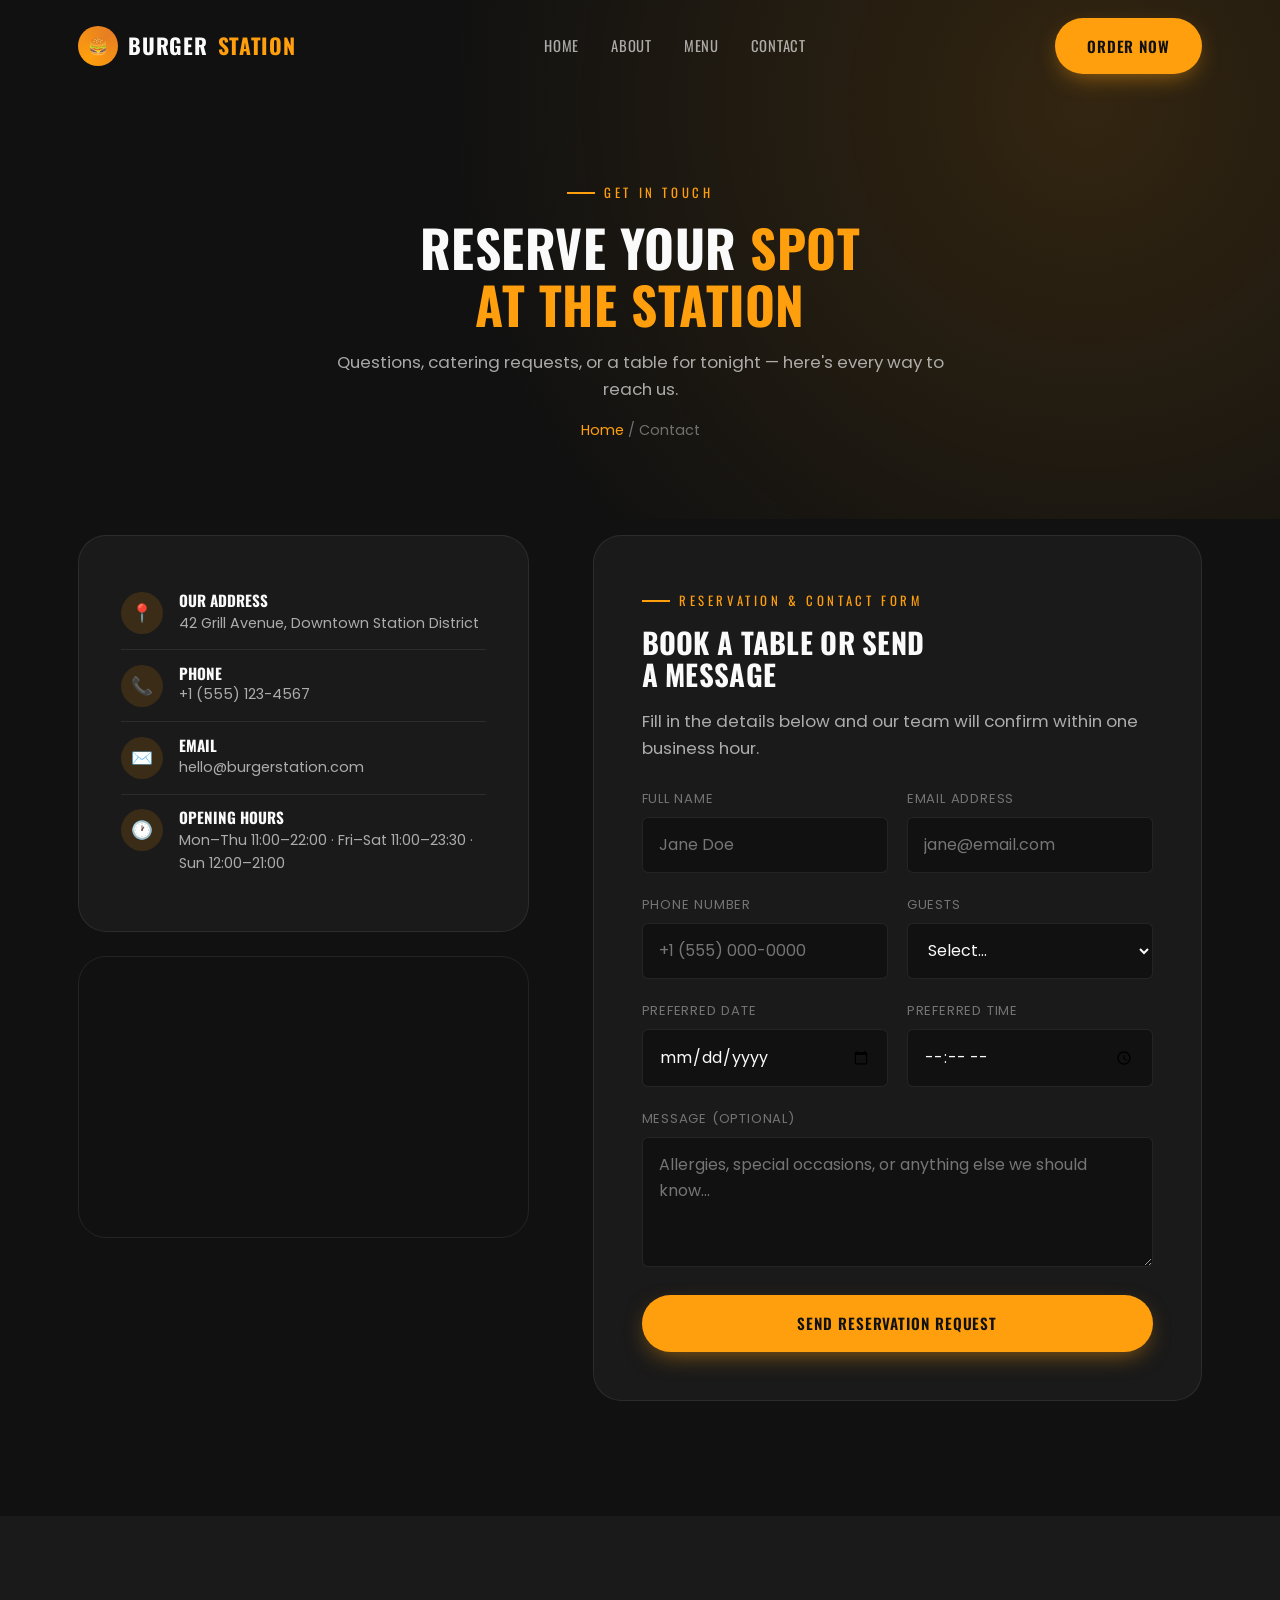
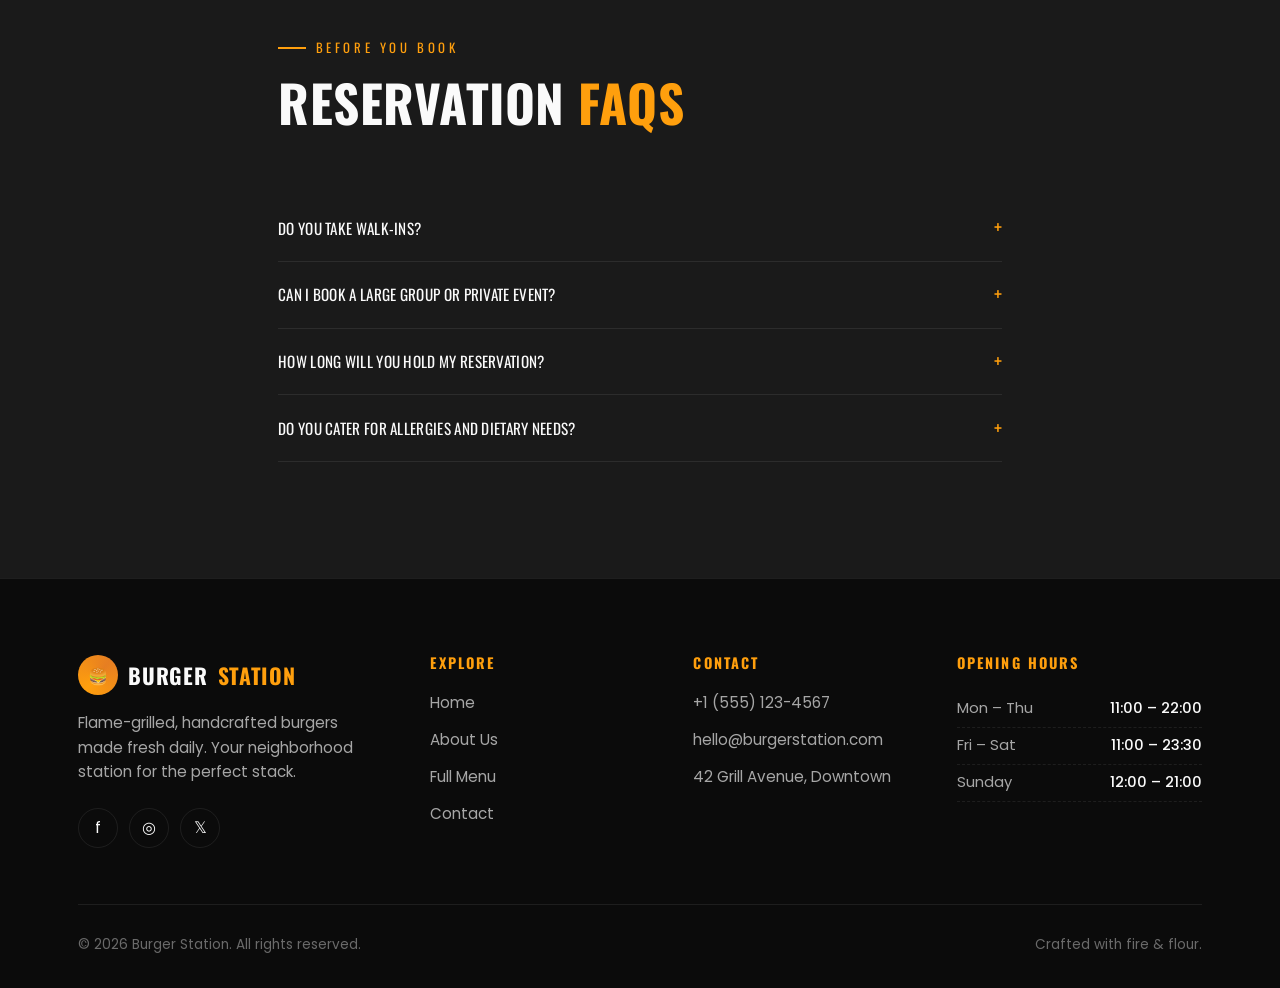
<file: Contact.html>
<!DOCTYPE html>
<html lang="en">
<head>
  <meta charset="UTF-8">
  <meta name="viewport" content="width=device-width, initial-scale=1.0">
  <title>Contact &amp; Reservations | Burger Station</title>
  <meta name="description" content="Get in touch with Burger Station, book a table, or ask a question. Find our address, hours, phone number, and a contact form.">
  <link rel="canonical" href="/contact.html">
  <link rel="icon" href="https://images.unsplash.com/photo-1568901346375-23c9450c58cd?w=64&h=64&fit=crop&auto=format" type="image/png">
  <link rel="preconnect" href="https://fonts.googleapis.com">
  <link rel="stylesheet" href="style.css">
</head>
<body>

  <!-- ============================ HEADER ============================ -->
  <header class="site-header" id="siteHeader">
    <div class="container">
      <a href="index.html" class="brand" aria-label="Burger Station home">
        <span class="brand-mark" aria-hidden="true">🍔</span>
        Burger<span>Station</span>
      </a>
      <nav class="nav-desktop" aria-label="Primary navigation">
        <a href="index.html" data-nav="index">Home</a>
        <a href="about.html" data-nav="about">About</a>
        <a href="menu.html" data-nav="menu">Menu</a>
        <a href="contact.html" data-nav="contact">Contact</a>
      </nav>
      <div class="header-actions">
        <a href="contact.html" class="btn btn-primary">Order Now</a>
        <button class="nav-toggle" id="navToggle" aria-label="Toggle menu" aria-expanded="false" aria-controls="navMobile">
          <span></span><span></span><span></span>
        </button>
      </div>
    </div>
    <nav class="nav-mobile" id="navMobile" aria-label="Mobile navigation">
      <a href="index.html" data-nav="index">Home</a>
      <a href="about.html" data-nav="about">About</a>
      <a href="menu.html" data-nav="menu">Menu</a>
      <a href="contact.html" data-nav="contact">Contact</a>
      <a href="contact.html" class="btn btn-primary">Order Now</a>
    </nav>
  </header>

  <main>
    <!-- ============================ PAGE HERO ============================ -->
    <section class="page-hero">
      <div class="container">
        <span class="eyebrow">Get In Touch</span>
        <h1 class="section-heading" style="margin-inline:auto">Reserve Your <em>Spot At The Station</em></h1>
        <p class="section-sub" style="margin-inline:auto">Questions, catering requests, or a table for tonight &mdash; here's every way to reach us.</p>
        <p class="breadcrumb"><a href="index.html">Home</a> / Contact</p>
      </div>
    </section>

    <!-- ============================ CONTACT GRID ============================ -->
    <section class="section" style="padding-top:1rem">
      <div class="container contact-grid">

        <!-- INFO SIDE -->
        <div data-reveal>
          <div class="info-card">
            <div class="info-row">
              <span class="icon">📍</span>
              <div>
                <h4>Our Address</h4>
                <p>42 Grill Avenue, Downtown Station District</p>
              </div>
            </div>
            <div class="info-row">
              <span class="icon">📞</span>
              <div>
                <h4>Phone</h4>
                <a href="tel:+15551234567">+1 (555) 123-4567</a>
              </div>
            </div>
            <div class="info-row">
              <span class="icon">✉️</span>
              <div>
                <h4>Email</h4>
                <a href="mailto:hello@burgerstation.com">hello@burgerstation.com</a>
              </div>
            </div>
            <div class="info-row">
              <span class="icon">🕐</span>
              <div>
                <h4>Opening Hours</h4>
                <p>Mon&ndash;Thu 11:00&ndash;22:00 &middot; Fri&ndash;Sat 11:00&ndash;23:30 &middot; Sun 12:00&ndash;21:00</p>
              </div>
            </div>
          </div>

          <!-- Google Maps placeholder -->
          <div class="map-frame">
            <iframe
              src="https://www.google.com/maps?q=Grand+Central+Terminal,New+York,NY&output=embed"
              title="Burger Station location map"
              loading="lazy"
              referrerpolicy="no-referrer-when-downgrade"
              allowfullscreen>
            </iframe>
          </div>
        </div>

        <!-- FORM SIDE -->
        <div class="form-card" data-reveal>
          <span class="eyebrow">Reservation &amp; Contact Form</span>
          <h2 class="section-heading" style="font-size:1.8rem">Book A Table Or Send A Message</h2>
          <p class="section-sub" style="margin-bottom:1.6rem">Fill in the details below and our team will confirm within one business hour.</p>

          <div class="form-success" id="formSuccess" role="status">
            <span>✓</span>
            <span>Thanks! Your message has been sent &mdash; we'll be in touch shortly.</span>
          </div>

          <form id="contactForm" novalidate>
            <div class="form-row">
              <div class="field" id="field-name">
                <label for="name">Full Name</label>
                <input type="text" id="name" name="name" placeholder="Jane Doe" autocomplete="name" required>
                <span class="error-msg">Please enter your name.</span>
              </div>
              <div class="field" id="field-email">
                <label for="email">Email Address</label>
                <input type="email" id="email" name="email" placeholder="jane@email.com" autocomplete="email" required>
                <span class="error-msg">Please enter a valid email address.</span>
              </div>
            </div>

            <div class="form-row">
              <div class="field" id="field-phone">
                <label for="phone">Phone Number</label>
                <input type="tel" id="phone" name="phone" placeholder="+1 (555) 000-0000" autocomplete="tel" required>
                <span class="error-msg">Please enter a valid phone number.</span>
              </div>
              <div class="field" id="field-guests">
                <label for="guests">Guests</label>
                <select id="guests" name="guests" required>
                  <option value="">Select&hellip;</option>
                  <option>1 &ndash; 2 Guests</option>
                  <option>3 &ndash; 4 Guests</option>
                  <option>5 &ndash; 8 Guests</option>
                  <option>9+ (Private Booth)</option>
                </select>
                <span class="error-msg">Please select a party size.</span>
              </div>
            </div>

            <div class="form-row">
              <div class="field" id="field-date">
                <label for="date">Preferred Date</label>
                <input type="date" id="date" name="date" required>
                <span class="error-msg">Please choose a date.</span>
              </div>
              <div class="field" id="field-time">
                <label for="time">Preferred Time</label>
                <input type="time" id="time" name="time" required>
                <span class="error-msg">Please choose a time.</span>
              </div>
            </div>

            <div class="field" id="field-message">
              <label for="message">Message (optional)</label>
              <textarea id="message" name="message" placeholder="Allergies, special occasions, or anything else we should know..."></textarea>
            </div>

            <button type="submit" class="btn btn-primary" style="width:100%; justify-content:center">Send Reservation Request</button>
          </form>
        </div>
      </div>
    </section>

    <!-- ============================ FAQ ============================ -->
    <section class="section section--soft">
      <div class="container" style="max-width:820px">
        <div class="section-head" data-reveal>
          <div>
            <span class="eyebrow">Before You Book</span>
            <h2 class="section-heading">Reservation <em>FAQs</em></h2>
          </div>
        </div>

        <div data-reveal>
          <div class="faq-item">
            <button class="faq-q" aria-expanded="false">
              Do you take walk-ins? <span class="plus">+</span>
            </button>
            <div class="faq-a"><p>Yes &mdash; walk-ins are always welcome. Reservations simply guarantee your table during peak hours (Friday and Saturday evenings especially).</p></div>
          </div>
          <div class="faq-item">
            <button class="faq-q" aria-expanded="false">
              Can I book a large group or private event? <span class="plus">+</span>
            </button>
            <div class="faq-a"><p>Absolutely. Select "9+ (Private Booth)" in the form above and mention your event details in the message field, and our team will follow up with options.</p></div>
          </div>
          <div class="faq-item">
            <button class="faq-q" aria-expanded="false">
              How long will you hold my reservation? <span class="plus">+</span>
            </button>
            <div class="faq-a"><p>We hold tables for 15 minutes past the reserved time. If you're running later, just give us a call and we'll do our best to accommodate you.</p></div>
          </div>
          <div class="faq-item">
            <button class="faq-q" aria-expanded="false">
              Do you cater for allergies and dietary needs? <span class="plus">+</span>
            </button>
            <div class="faq-a"><p>Yes. Let us know any allergies or dietary requirements in the message field and our kitchen team will take care of it.</p></div>
          </div>
        </div>
      </div>
    </section>
  </main>

  <!-- ============================ FOOTER ============================ -->
  <footer class="site-footer">
    <div class="container">
      <div class="footer-grid">
        <div class="footer-brand">
          <a href="index.html" class="brand">
            <span class="brand-mark" aria-hidden="true">🍔</span>
            Burger<span>Station</span>
          </a>
          <p>Flame-grilled, handcrafted burgers made fresh daily. Your neighborhood station for the perfect stack.</p>
          <div class="footer-social">
            <a href="#" aria-label="Facebook">f</a>
            <a href="#" aria-label="Instagram">◎</a>
            <a href="#" aria-label="Twitter / X">𝕏</a>
          </div>
        </div>
        <div>
          <h4 class="footer-heading">Explore</h4>
          <ul class="footer-links">
            <li><a href="index.html">Home</a></li>
            <li><a href="about.html">About Us</a></li>
            <li><a href="menu.html">Full Menu</a></li>
            <li><a href="contact.html">Contact</a></li>
          </ul>
        </div>
        <div>
          <h4 class="footer-heading">Contact</h4>
          <ul class="footer-links">
            <li><a href="tel:+15551234567">+1 (555) 123-4567</a></li>
            <li><a href="mailto:hello@burgerstation.com">hello@burgerstation.com</a></li>
            <li><a href="contact.html">42 Grill Avenue, Downtown</a></li>
          </ul>
        </div>
        <div>
          <h4 class="footer-heading">Opening Hours</h4>
          <ul class="hours-list">
            <li><span>Mon &ndash; Thu</span><span>11:00 &ndash; 22:00</span></li>
            <li><span>Fri &ndash; Sat</span><span>11:00 &ndash; 23:30</span></li>
            <li><span>Sunday</span><span>12:00 &ndash; 21:00</span></li>
          </ul>
        </div>
      </div>
      <div class="footer-bottom">
        <span>&copy; <span id="year"></span> Burger Station. All rights reserved.</span>
        <span>Crafted with fire &amp; flour.</span>
      </div>
    </div>
  </footer>

  <button class="to-top" id="toTop" aria-label="Back to top">↑</button>

  <script src="main.js"></script>
</body>
</html>
</file>
<file: style.css>
/* ==========================================================================
   BURGER STATION — Global Stylesheet
   Design system: "Platform & Grill" — a station board aesthetic
   fused with charred-grill texture. Oswald for signage-style display,
   Poppins for body copy.
   ========================================================================== */

/* -------------------------------- Fonts --------------------------------- */
@import url('https://fonts.googleapis.com/css2?family=Oswald:wght@400;500;600;700&family=Poppins:wght@300;400;500;600;700&display=swap');

/* ------------------------------- Reset ----------------------------------- */
*, *::before, *::after { box-sizing: border-box; }
* { margin: 0; padding: 0; }
html { scroll-behavior: smooth; }
body {
  min-height: 100vh;
  font-family: var(--font-body);
  background: var(--color-charcoal);
  color: var(--color-off-white);
  line-height: 1.6;
  -webkit-font-smoothing: antialiased;
  overflow-x: hidden;
}
img, picture, svg { display: block; max-width: 100%; }
a { color: inherit; text-decoration: none; }
ul, ol { list-style: none; }
button, input, textarea, select { font: inherit; color: inherit; }
button { cursor: pointer; background: none; border: none; }
h1, h2, h3, h4 { font-family: var(--font-display); line-height: 1.1; }

@media (prefers-reduced-motion: reduce) {
  *, *::before, *::after {
    animation-duration: 0.001ms !important;
    animation-iteration-count: 1 !important;
    transition-duration: 0.001ms !important;
    scroll-behavior: auto !important;
  }
}

/* Visible keyboard focus */
:focus-visible {
  outline: 2px solid var(--color-amber);
  outline-offset: 3px;
  border-radius: 2px;
}

/* ------------------------------ Variables -------------------------------- */
:root {
  /* Colors */
  --color-charcoal: #111111;
  --color-charcoal-soft: #1a1a1a;
  --color-charcoal-softer: #232323;
  --color-char-line: rgba(255, 255, 255, 0.08);
  --color-amber: #FF9F0D;
  --color-amber-deep: #E67E22;
  --color-off-white: #FAFAFA;
  --color-off-white-dim: rgba(250, 250, 250, 0.65);
  --color-off-white-faint: rgba(250, 250, 250, 0.4);
  --color-cream: #F3E8D8;
  --color-char-red: #C0392B;

  /* Type */
  --font-display: 'Oswald', sans-serif;
  --font-body: 'Poppins', sans-serif;

  /* Layout */
  --max-width: 1220px;
  --gutter: clamp(1.25rem, 4vw, 3rem);
  --radius-sm: 6px;
  --radius-md: 14px;
  --radius-lg: 28px;

  /* Motion */
  --ease-station: cubic-bezier(0.16, 1, 0.3, 1);
}

/* ------------------------------- Utilities -------------------------------- */
.container {
  width: 100%;
  max-width: var(--max-width);
  margin-inline: auto;
  padding-inline: var(--gutter);
}

.section {
  padding-block: clamp(4rem, 9vw, 7.5rem);
  position: relative;
}

.section--cream {
  background: var(--color-cream);
  color: var(--color-charcoal);
}

.section--soft {
  background: var(--color-charcoal-soft);
}

.eyebrow {
  display: inline-flex;
  align-items: center;
  gap: 0.6rem;
  font-family: var(--font-display);
  font-size: 0.8rem;
  letter-spacing: 0.28em;
  text-transform: uppercase;
  color: var(--color-amber);
  margin-bottom: 1rem;
}
.eyebrow::before {
  content: '';
  width: 28px;
  height: 2px;
  background: var(--color-amber);
  display: inline-block;
}

.section-heading {
  font-size: clamp(2rem, 4.5vw, 3.2rem);
  text-transform: uppercase;
  font-weight: 700;
  letter-spacing: 0.01em;
  max-width: 18ch;
}

.section-heading em {
  font-style: normal;
  color: var(--color-amber);
}

.section-sub {
  margin-top: 1.1rem;
  max-width: 56ch;
  color: var(--color-off-white-dim);
  font-size: 1.05rem;
}
.section--cream .section-sub { color: rgba(17, 17, 17, 0.65); }

.section-head {
  display: flex;
  align-items: flex-end;
  justify-content: space-between;
  gap: 2rem;
  flex-wrap: wrap;
  margin-bottom: clamp(2.5rem, 5vw, 4rem);
}

/* Buttons */
.btn {
  display: inline-flex;
  align-items: center;
  gap: 0.6rem;
  font-family: var(--font-display);
  font-weight: 600;
  font-size: 0.95rem;
  letter-spacing: 0.06em;
  text-transform: uppercase;
  padding: 1rem 2rem;
  border-radius: 999px;
  transition: transform 0.35s var(--ease-station), box-shadow 0.35s var(--ease-station), background 0.35s ease, color .35s ease;
  white-space: nowrap;
}
.btn-primary {
  background: var(--color-amber);
  color: var(--color-charcoal);
  box-shadow: 0 8px 24px -8px rgba(255, 159, 13, 0.6);
}
.btn-primary:hover, .btn-primary:focus-visible {
  transform: translateY(-3px);
  box-shadow: 0 14px 30px -8px rgba(255, 159, 13, 0.75);
  background: var(--color-amber-deep);
}
.btn-ghost {
  border: 1.5px solid var(--color-off-white-faint);
  color: var(--color-off-white);
}
.btn-ghost:hover, .btn-ghost:focus-visible {
  border-color: var(--color-amber);
  color: var(--color-amber);
  transform: translateY(-3px);
}
.section--cream .btn-ghost {
  border-color: rgba(17,17,17,0.25);
  color: var(--color-charcoal);
}
.section--cream .btn-ghost:hover { border-color: var(--color-amber-deep); color: var(--color-amber-deep); }

/* Grill-mark signature divider — sear stripes referencing the flat-top grill */
.grill-divider {
  display: flex;
  gap: 6px;
  width: 100%;
  max-width: 220px;
  margin: 0 auto;
}
.grill-divider span {
  height: 4px;
  flex: 1;
  background: var(--color-amber);
  border-radius: 2px;
  opacity: 0.25;
}
.grill-divider span:nth-child(2) { opacity: 0.55; }
.grill-divider span:nth-child(3) { opacity: 0.85; }
.grill-divider span:nth-child(4) { opacity: 1; }

/* Platform tag — station concept for numbered categories */
.platform-tag {
  display: inline-flex;
  align-items: center;
  gap: 0.5rem;
  font-family: var(--font-display);
  font-size: 0.75rem;
  letter-spacing: 0.2em;
  text-transform: uppercase;
  color: var(--color-charcoal);
  background: var(--color-amber);
  padding: 0.35rem 0.85rem 0.35rem 0.6rem;
  border-radius: 999px 4px 4px 999px;
}
.platform-tag b {
  background: var(--color-charcoal);
  color: var(--color-amber);
  font-size: 0.7rem;
  width: 22px;
  height: 22px;
  display: inline-flex;
  align-items: center;
  justify-content: center;
  border-radius: 50%;
}

/* ------------------------------- Header ----------------------------------- */
.site-header {
  position: fixed;
  inset-inline: 0;
  top: 0;
  z-index: 100;
  padding-block: 1.1rem;
  transition: background 0.4s ease, box-shadow 0.4s ease, padding 0.4s ease, border-color .4s ease;
  border-bottom: 1px solid transparent;
}
.site-header.is-scrolled {
  background: rgba(17, 17, 17, 0.86);
  backdrop-filter: blur(14px);
  padding-block: 0.7rem;
  border-color: var(--color-char-line);
  box-shadow: 0 10px 30px -12px rgba(0,0,0,0.6);
}
.site-header .container {
  display: flex;
  align-items: center;
  justify-content: space-between;
  gap: 1.5rem;
}

.brand {
  display: flex;
  align-items: center;
  gap: 0.65rem;
  font-family: var(--font-display);
  font-size: 1.35rem;
  font-weight: 700;
  text-transform: uppercase;
  letter-spacing: 0.03em;
}
.brand-mark {
  width: 40px;
  height: 40px;
  border-radius: 50%;
  background: conic-gradient(from 220deg, var(--color-amber), var(--color-amber-deep), var(--color-amber));
  display: grid;
  place-items: center;
  font-size: 1rem;
  color: var(--color-charcoal);
  flex-shrink: 0;
}
.brand span { color: var(--color-amber); }

.nav-desktop {
  display: flex;
  align-items: center;
  gap: clamp(1.2rem, 2.5vw, 2.4rem);
}
.nav-desktop a {
  position: relative;
  font-family: var(--font-display);
  font-size: 0.92rem;
  letter-spacing: 0.05em;
  text-transform: uppercase;
  padding-block: 0.4rem;
  color: var(--color-off-white-dim);
  transition: color 0.3s ease;
}
.nav-desktop a::after {
  content: '';
  position: absolute;
  left: 0; right: 0; bottom: -2px;
  height: 2px;
  background: var(--color-amber);
  transform: scaleX(0);
  transform-origin: left;
  transition: transform 0.35s var(--ease-station);
}
.nav-desktop a:hover, .nav-desktop a:focus-visible { color: var(--color-off-white); }
.nav-desktop a:hover::after, .nav-desktop a:focus-visible::after { transform: scaleX(1); }
.nav-desktop a.active { color: var(--color-amber); }
.nav-desktop a.active::after { transform: scaleX(1); }

.header-actions { display: flex; align-items: center; gap: 1rem; }

.nav-toggle {
  display: none;
  flex-direction: column;
  gap: 5px;
  width: 34px;
  height: 26px;
  justify-content: center;
  z-index: 110;
}
.nav-toggle span {
  height: 2.5px;
  background: var(--color-off-white);
  border-radius: 2px;
  transition: transform 0.35s var(--ease-station), opacity 0.25s ease;
}
.nav-toggle.is-active span:nth-child(1) { transform: translateY(7.5px) rotate(45deg); }
.nav-toggle.is-active span:nth-child(2) { opacity: 0; }
.nav-toggle.is-active span:nth-child(3) { transform: translateY(-7.5px) rotate(-45deg); }

.nav-mobile {
  position: fixed;
  inset: 0;
  top: 0;
  background: var(--color-charcoal);
  z-index: 105;
  display: flex;
  flex-direction: column;
  align-items: center;
  justify-content: center;
  gap: 2.2rem;
  transform: translateY(-100%);
  transition: transform 0.5s var(--ease-station);
}
.nav-mobile.is-open { transform: translateY(0); }
.nav-mobile a {
  font-family: var(--font-display);
  font-size: 1.9rem;
  text-transform: uppercase;
  letter-spacing: 0.04em;
  color: var(--color-off-white-dim);
}
.nav-mobile a.active, .nav-mobile a:hover { color: var(--color-amber); }
.nav-mobile .btn { margin-top: 1rem; }

@media (max-width: 900px) {
  .nav-desktop, .header-actions .btn { display: none; }
  .nav-toggle { display: flex; }
}

/* ------------------------------- Footer ------------------------------------ */
.site-footer {
  background: #0b0b0b;
  border-top: 1px solid var(--color-char-line);
  padding-block: clamp(3.5rem, 6vw, 5rem) 2rem;
}
.footer-grid {
  display: grid;
  grid-template-columns: 1.4fr 1fr 1fr 1.1fr;
  gap: 2.5rem;
}
@media (max-width: 900px) {
  .footer-grid { grid-template-columns: 1fr 1fr; }
}
@media (max-width: 560px) {
  .footer-grid { grid-template-columns: 1fr; }
}
.footer-brand p {
  margin-top: 1rem;
  color: var(--color-off-white-dim);
  max-width: 32ch;
  font-size: 0.95rem;
}
.footer-social {
  display: flex;
  gap: 0.7rem;
  margin-top: 1.5rem;
}
.footer-social a {
  width: 40px; height: 40px;
  border-radius: 50%;
  border: 1px solid var(--color-char-line);
  display: grid;
  place-items: center;
  transition: background 0.3s ease, border-color 0.3s ease, transform .3s ease;
}
.footer-social a:hover {
  background: var(--color-amber);
  border-color: var(--color-amber);
  color: var(--color-charcoal);
  transform: translateY(-3px);
}
.footer-heading {
  font-family: var(--font-display);
  font-size: 0.9rem;
  letter-spacing: 0.15em;
  text-transform: uppercase;
  color: var(--color-amber);
  margin-bottom: 1.2rem;
}
.footer-links li { margin-bottom: 0.7rem; }
.footer-links a { color: var(--color-off-white-dim); font-size: 0.95rem; transition: color 0.3s ease, padding-left .3s ease; }
.footer-links a:hover { color: var(--color-amber); padding-left: 4px; }

.hours-list li {
  display: flex;
  justify-content: space-between;
  gap: 1rem;
  font-size: 0.92rem;
  color: var(--color-off-white-dim);
  padding-block: 0.4rem;
  border-bottom: 1px dashed var(--color-char-line);
}
.hours-list li span:last-child { color: var(--color-off-white); font-weight: 500; }

.footer-bottom {
  margin-top: clamp(2.5rem, 5vw, 3.5rem);
  padding-top: 1.8rem;
  border-top: 1px solid var(--color-char-line);
  display: flex;
  justify-content: space-between;
  align-items: center;
  flex-wrap: wrap;
  gap: 1rem;
  font-size: 0.85rem;
  color: var(--color-off-white-faint);
}

/* ------------------------------ Reveal animation --------------------------- */
[data-reveal] {
  opacity: 0;
  transform: translateY(24px);
  transition: opacity 0.8s var(--ease-station), transform 0.8s var(--ease-station);
}
[data-reveal].is-visible {
  opacity: 1;
  transform: translateY(0);
}

/* ------------------------------ Page hero shared ---------------------------- */
.page-hero {
  padding-top: clamp(8rem, 14vw, 11rem);
  padding-bottom: clamp(3rem, 6vw, 5rem);
  background:
    radial-gradient(circle at 85% 20%, rgba(255,159,13,0.14), transparent 55%),
    var(--color-charcoal);
  text-align: center;
  position: relative;
  overflow: hidden;
}
.page-hero .container { position: relative; z-index: 2; }
.breadcrumb {
  margin-top: 1rem;
  font-size: 0.9rem;
  color: var(--color-off-white-faint);
}
.breadcrumb a { color: var(--color-amber); }

/* ================================================================
   HOME PAGE
   ================================================================ */
.hero {
  position: relative;
  padding-top: clamp(7rem, 14vw, 9rem);
  padding-bottom: clamp(4rem, 8vw, 6rem);
  overflow: hidden;
  min-height: 92vh;
  display: flex;
  align-items: center;
}
.hero::before {
  content: '';
  position: absolute;
  inset: 0;
  background:
    radial-gradient(circle at 78% 30%, rgba(255,159,13,0.20), transparent 50%),
    radial-gradient(circle at 10% 90%, rgba(230,126,34,0.12), transparent 45%);
  z-index: 0;
}
.hero .container {
  position: relative;
  z-index: 2;
  display: grid;
  grid-template-columns: 1.05fr 0.95fr;
  gap: clamp(2rem, 5vw, 4rem);
  align-items: center;
}
@media (max-width: 900px) {
  .hero .container { grid-template-columns: 1fr; text-align: center; }
  .hero-visual { order: -1; }
}

.hero-eyebrow {
  display: inline-flex;
  align-items: center;
  gap: 0.7rem;
  background: var(--color-charcoal-soft);
  border: 1px solid var(--color-char-line);
  padding: 0.5rem 1rem;
  border-radius: 999px;
  font-family: var(--font-display);
  font-size: 0.78rem;
  letter-spacing: 0.2em;
  text-transform: uppercase;
  color: var(--color-amber);
  margin-bottom: 1.6rem;
}
.hero-eyebrow::before { content: '●'; font-size: 0.6rem; }

.hero h1 {
  font-size: clamp(2.6rem, 6.2vw, 4.6rem);
  text-transform: uppercase;
  font-weight: 700;
  letter-spacing: 0.01em;
}
.hero h1 em {
  font-style: normal;
  color: var(--color-amber);
  -webkit-text-stroke: 1px var(--color-amber);
}
.hero-sub {
  margin-top: 1.5rem;
  font-size: 1.1rem;
  color: var(--color-off-white-dim);
  max-width: 46ch;
}
@media (max-width: 900px) { .hero-sub { margin-inline: auto; } }

.hero-actions {
  display: flex;
  gap: 1rem;
  margin-top: 2.4rem;
  flex-wrap: wrap;
}
@media (max-width: 900px) { .hero-actions { justify-content: center; } }

.hero-stats {
  display: flex;
  gap: clamp(1.5rem, 4vw, 3rem);
  margin-top: 3rem;
  flex-wrap: wrap;
}
@media (max-width: 900px) { .hero-stats { justify-content: center; } }
.hero-stats div strong {
  display: block;
  font-family: var(--font-display);
  font-size: 2rem;
  color: var(--color-amber);
}
.hero-stats div span {
  font-size: 0.82rem;
  color: var(--color-off-white-faint);
  text-transform: uppercase;
  letter-spacing: 0.1em;
}

.hero-visual { position: relative; display: grid; place-items: center; }
.hero-plate {
  position: relative;
  width: min(440px, 90%);
  aspect-ratio: 1;
  border-radius: 50%;
  overflow: hidden;
  border: 6px solid var(--color-charcoal-soft);
  box-shadow: 0 30px 70px -20px rgba(0,0,0,0.7), 0 0 0 2px var(--color-char-line);
  animation: float 6s ease-in-out infinite;
}
.hero-plate img { width: 100%; height: 100%; object-fit: cover; }
@keyframes float {
  0%, 100% { transform: translateY(0); }
  50% { transform: translateY(-16px); }
}
.hero-badge {
  position: absolute;
  bottom: 6%;
  left: -4%;
  background: var(--color-amber);
  color: var(--color-charcoal);
  border-radius: 50%;
  width: 116px;
  height: 116px;
  display: grid;
  place-items: center;
  text-align: center;
  font-family: var(--font-display);
  font-weight: 700;
  font-size: 0.78rem;
  line-height: 1.2;
  text-transform: uppercase;
  letter-spacing: 0.03em;
  box-shadow: 0 15px 30px -10px rgba(255,159,13,0.6);
  animation: spin-slow 16s linear infinite;
}
.hero-badge strong { display: block; font-size: 1.5rem; }
@keyframes spin-slow { to { transform: rotate(360deg); } }
@media (max-width: 500px) { .hero-badge { width: 90px; height: 90px; font-size: 0.65rem; left: 0; } .hero-badge strong { font-size: 1.15rem; } }

/* Marquee ticker — station departure-board feel */
.ticker {
  border-block: 1px solid var(--color-char-line);
  background: var(--color-charcoal-soft);
  overflow: hidden;
  padding-block: 0.9rem;
}
.ticker-track {
  display: flex;
  gap: 3rem;
  white-space: nowrap;
  animation: ticker 28s linear infinite;
  width: max-content;
}
.ticker-track span {
  font-family: var(--font-display);
  letter-spacing: 0.15em;
  text-transform: uppercase;
  font-size: 0.85rem;
  color: var(--color-off-white-faint);
  display: flex;
  align-items: center;
  gap: 0.8rem;
}
.ticker-track span::after { content: '★'; color: var(--color-amber); }
@keyframes ticker { from { transform: translateX(0); } to { transform: translateX(-50%); } }

/* Featured burgers grid */
.card-grid {
  display: grid;
  grid-template-columns: repeat(3, 1fr);
  gap: 1.8rem;
}
@media (max-width: 980px) { .card-grid { grid-template-columns: repeat(2, 1fr); } }
@media (max-width: 620px) { .card-grid { grid-template-columns: 1fr; } }

.burger-card {
  background: var(--color-charcoal-soft);
  border: 1px solid var(--color-char-line);
  border-radius: var(--radius-lg);
  overflow: hidden;
  transition: transform 0.45s var(--ease-station), border-color 0.45s ease, box-shadow .45s ease;
  display: flex;
  flex-direction: column;
}
.burger-card:hover {
  transform: translateY(-10px);
  border-color: rgba(255,159,13,0.4);
  box-shadow: 0 25px 50px -20px rgba(0,0,0,0.6);
}
.burger-card .media {
  position: relative;
  aspect-ratio: 4/3;
  overflow: hidden;
}
.burger-card .media img {
  width: 100%; height: 100%; object-fit: cover;
  transition: transform 0.6s var(--ease-station);
}
.burger-card:hover .media img { transform: scale(1.08); }
.burger-card .tag {
  position: absolute;
  top: 0.9rem; left: 0.9rem;
  background: var(--color-amber);
  color: var(--color-charcoal);
  font-family: var(--font-display);
  font-size: 0.7rem;
  letter-spacing: 0.1em;
  text-transform: uppercase;
  padding: 0.35rem 0.7rem;
  border-radius: 999px;
}
.burger-card .body { padding: 1.6rem; flex: 1; display: flex; flex-direction: column; }
.burger-card h3 {
  font-size: 1.25rem;
  text-transform: uppercase;
  display: flex;
  justify-content: space-between;
  gap: 1rem;
  align-items: baseline;
}
.burger-card h3 .price { color: var(--color-amber); font-size: 1.1rem; white-space: nowrap; }
.burger-card p {
  margin-top: 0.6rem;
  color: var(--color-off-white-dim);
  font-size: 0.92rem;
  flex: 1;
}
.burger-card .card-foot {
  margin-top: 1.2rem;
  display: flex;
  align-items: center;
  justify-content: space-between;
  font-size: 0.82rem;
  color: var(--color-off-white-faint);
}
.burger-card .stars { color: var(--color-amber); letter-spacing: 2px; }

/* Steps / process */
.steps {
  display: grid;
  grid-template-columns: repeat(4, 1fr);
  gap: 1.5rem;
}
@media (max-width: 980px) { .steps { grid-template-columns: repeat(2, 1fr); } }
@media (max-width: 560px) { .steps { grid-template-columns: 1fr; } }
.step {
  position: relative;
  padding: 2rem 1.6rem;
  border: 1px solid rgba(17,17,17,0.1);
  border-radius: var(--radius-md);
  background: rgba(255,255,255,0.4);
}
.step .num {
  font-family: var(--font-display);
  font-size: 2.6rem;
  color: var(--color-amber-deep);
  opacity: 0.9;
}
.step h3 { margin-top: 0.6rem; text-transform: uppercase; font-size: 1.05rem; }
.step p { margin-top: 0.5rem; font-size: 0.92rem; color: rgba(17,17,17,0.65); }

/* Testimonials */
.testimonial-grid {
  display: grid;
  grid-template-columns: repeat(3, 1fr);
  gap: 1.8rem;
}
@media (max-width: 980px) { .testimonial-grid { grid-template-columns: 1fr; } }
.testimonial {
  background: var(--color-charcoal-soft);
  border: 1px solid var(--color-char-line);
  border-radius: var(--radius-lg);
  padding: 2rem;
}
.testimonial .stars { color: var(--color-amber); letter-spacing: 3px; margin-bottom: 1rem; display: block; }
.testimonial p { color: var(--color-off-white-dim); font-size: 0.98rem; }
.testimonial .who {
  margin-top: 1.4rem;
  display: flex;
  align-items: center;
  gap: 0.8rem;
}
.testimonial .who img { width: 46px; height: 46px; border-radius: 50%; object-fit: cover; }
.testimonial .who strong { display: block; font-size: 0.92rem; }
.testimonial .who span { font-size: 0.8rem; color: var(--color-off-white-faint); }

/* CTA band */
.cta-band {
  background: linear-gradient(120deg, var(--color-amber-deep), var(--color-amber));
  border-radius: var(--radius-lg);
  padding: clamp(2.5rem, 6vw, 4.5rem);
  color: var(--color-charcoal);
  display: flex;
  align-items: center;
  justify-content: space-between;
  gap: 2rem;
  flex-wrap: wrap;
  position: relative;
  overflow: hidden;
}
.cta-band h2 { font-size: clamp(1.8rem, 4vw, 2.6rem); text-transform: uppercase; max-width: 20ch; }
.cta-band .btn-primary { background: var(--color-charcoal); color: var(--color-amber); box-shadow: none; }
.cta-band .btn-primary:hover { background: #000; }

/* ================================================================
   ABOUT PAGE
   ================================================================ */
.about-split {
  display: grid;
  grid-template-columns: 1fr 1fr;
  gap: clamp(2rem, 6vw, 5rem);
  align-items: center;
}
@media (max-width: 900px) { .about-split { grid-template-columns: 1fr; } }
.about-media { position: relative; }
.about-media .frame-main {
  border-radius: var(--radius-lg);
  overflow: hidden;
  aspect-ratio: 4/5;
}
.about-media .frame-main img { width: 100%; height: 100%; object-fit: cover; }
.about-media .frame-float {
  position: absolute;
  width: 46%;
  aspect-ratio: 1;
  border-radius: var(--radius-md);
  overflow: hidden;
  border: 6px solid var(--color-charcoal);
  bottom: -8%;
  right: -8%;
  box-shadow: 0 20px 40px -15px rgba(0,0,0,0.6);
}
.about-media .frame-float img { width: 100%; height: 100%; object-fit: cover; }
@media (max-width: 560px) { .about-media .frame-float { display: none; } }

.about-list { margin-top: 1.8rem; display: grid; gap: 1rem; }
.about-list li {
  display: flex;
  gap: 0.8rem;
  align-items: flex-start;
  font-size: 0.98rem;
  color: var(--color-off-white-dim);
}
.about-list li .icon {
  flex-shrink: 0;
  width: 28px; height: 28px;
  border-radius: 50%;
  background: rgba(255,159,13,0.15);
  color: var(--color-amber);
  display: grid;
  place-items: center;
  font-size: 0.8rem;
}

/* Values grid */
.value-grid {
  display: grid;
  grid-template-columns: repeat(4, 1fr);
  gap: 1.6rem;
}
@media (max-width: 980px) { .value-grid { grid-template-columns: repeat(2, 1fr); } }
@media (max-width: 560px) { .value-grid { grid-template-columns: 1fr; } }
.value-card {
  padding: 2rem 1.6rem;
  background: var(--color-charcoal-soft);
  border: 1px solid var(--color-char-line);
  border-radius: var(--radius-md);
  transition: transform .4s var(--ease-station), border-color .4s ease;
}
.value-card:hover { transform: translateY(-8px); border-color: rgba(255,159,13,0.4); }
.value-card .ico { font-size: 1.8rem; margin-bottom: 1rem; }
.value-card h3 { font-size: 1.05rem; text-transform: uppercase; }
.value-card p { margin-top: 0.6rem; font-size: 0.9rem; color: var(--color-off-white-dim); }

/* Chef cards */
.chef-grid {
  display: grid;
  grid-template-columns: repeat(3, 1fr);
  gap: 1.8rem;
}
@media (max-width: 900px) { .chef-grid { grid-template-columns: 1fr; max-width: 420px; margin-inline: auto; } }
.chef-card { text-align: center; }
.chef-card .photo {
  border-radius: var(--radius-lg);
  overflow: hidden;
  aspect-ratio: 3/3.4;
  margin-bottom: 1.2rem;
  position: relative;
}
.chef-card .photo img { width: 100%; height: 100%; object-fit: cover; transition: transform .5s var(--ease-station); }
.chef-card:hover .photo img { transform: scale(1.06); }
.chef-card h3 { text-transform: uppercase; font-size: 1.15rem; }
.chef-card span { color: var(--color-amber); font-size: 0.85rem; letter-spacing: 0.08em; text-transform: uppercase; }
.chef-card p { margin-top: 0.6rem; font-size: 0.9rem; color: var(--color-off-white-dim); max-width: 30ch; margin-inline: auto; }

/* Timeline */
.timeline { position: relative; max-width: 780px; margin-inline: auto; }
.timeline::before {
  content: '';
  position: absolute;
  left: 20px; top: 0; bottom: 0;
  width: 2px;
  background: var(--color-char-line);
}
@media (min-width: 700px) { .timeline::before { left: 50%; transform: translateX(-50%); } }
.t-item {
  position: relative;
  padding-left: 56px;
  margin-bottom: 2.4rem;
}
@media (min-width: 700px) {
  .t-item { width: 50%; padding-left: 0; margin-bottom: 3rem; }
  .t-item:nth-child(odd) { padding-right: 3rem; text-align: right; }
  .t-item:nth-child(even) { margin-left: 50%; padding-left: 3rem; }
}
.t-item .dot {
  position: absolute;
  left: 12px; top: 4px;
  width: 18px; height: 18px;
  border-radius: 50%;
  background: var(--color-amber);
  box-shadow: 0 0 0 5px var(--color-charcoal), 0 0 0 6px var(--color-char-line);
}
@media (min-width: 700px) {
  .t-item:nth-child(odd) .dot { left: auto; right: -9px; }
  .t-item:nth-child(even) .dot { left: -9px; }
}
.t-item .year { font-family: var(--font-display); color: var(--color-amber); font-size: 1.4rem; }
.t-item h3 { margin-top: 0.3rem; font-size: 1.05rem; text-transform: uppercase; }
.t-item p { margin-top: 0.4rem; font-size: 0.9rem; color: var(--color-off-white-dim); }

/* ================================================================
   MENU PAGE
   ================================================================ */
.menu-tabs {
  display: flex;
  gap: 0.8rem;
  flex-wrap: wrap;
  justify-content: center;
  margin-bottom: clamp(2.5rem, 5vw, 3.5rem);
}
.menu-tab {
  font-family: var(--font-display);
  text-transform: uppercase;
  letter-spacing: 0.06em;
  font-size: 0.9rem;
  padding: 0.85rem 1.6rem;
  border-radius: 999px;
  border: 1px solid var(--color-char-line);
  color: var(--color-off-white-dim);
  transition: all 0.3s ease;
  display: flex;
  align-items: center;
  gap: 0.5rem;
}
.menu-tab .plat {
  font-size: 0.7rem;
  background: rgba(255,255,255,0.08);
  color: var(--color-off-white-faint);
  width: 20px; height: 20px;
  border-radius: 50%;
  display: grid;
  place-items: center;
}
.menu-tab:hover { color: var(--color-off-white); border-color: rgba(255,159,13,0.4); }
.menu-tab.is-active {
  background: var(--color-amber);
  border-color: var(--color-amber);
  color: var(--color-charcoal);
}
.menu-tab.is-active .plat { background: var(--color-charcoal); color: var(--color-amber); }

.menu-panel { display: none; }
.menu-panel.is-active { display: block; animation: fadein 0.5s var(--ease-station); }
@keyframes fadein { from { opacity: 0; transform: translateY(14px); } to { opacity: 1; transform: translateY(0); } }

.menu-list {
  display: grid;
  grid-template-columns: repeat(2, 1fr);
  gap: 1.6rem 2.4rem;
}
@media (max-width: 760px) { .menu-list { grid-template-columns: 1fr; } }

.menu-item {
  display: flex;
  gap: 1.2rem;
  padding-block: 1.2rem;
  border-bottom: 1px dashed var(--color-char-line);
}
.menu-item .thumb {
  width: 84px; height: 84px;
  border-radius: var(--radius-sm);
  overflow: hidden;
  flex-shrink: 0;
}
.menu-item .thumb img { width: 100%; height: 100%; object-fit: cover; }
.menu-item .info { flex: 1; }
.menu-item .info .row {
  display: flex;
  justify-content: space-between;
  gap: 1rem;
  align-items: baseline;
}
.menu-item h3 { font-size: 1.05rem; text-transform: uppercase; }
.menu-item .price { font-family: var(--font-display); color: var(--color-amber); font-size: 1.05rem; white-space: nowrap; }
.menu-item p { margin-top: 0.35rem; font-size: 0.88rem; color: var(--color-off-white-dim); }
.menu-item .badges { margin-top: 0.5rem; display: flex; gap: 0.4rem; }
.menu-item .badges span {
  font-size: 0.68rem;
  text-transform: uppercase;
  letter-spacing: 0.06em;
  padding: 0.2rem 0.5rem;
  border-radius: 4px;
  background: rgba(255,159,13,0.12);
  color: var(--color-amber);
}

/* ================================================================
   CONTACT PAGE
   ================================================================ */
.contact-grid {
  display: grid;
  grid-template-columns: 0.85fr 1.15fr;
  gap: clamp(2rem, 5vw, 4rem);
  align-items: flex-start;
}
@media (max-width: 900px) { .contact-grid { grid-template-columns: 1fr; } }

.info-card {
  background: var(--color-charcoal-soft);
  border: 1px solid var(--color-char-line);
  border-radius: var(--radius-lg);
  padding: clamp(1.8rem, 4vw, 2.6rem);
  margin-bottom: 1.5rem;
}
.info-row { display: flex; gap: 1rem; align-items: flex-start; padding-block: 0.9rem; border-bottom: 1px solid var(--color-char-line); }
.info-row:last-child { border-bottom: none; }
.info-row .icon {
  width: 42px; height: 42px;
  border-radius: 50%;
  background: rgba(255,159,13,0.14);
  color: var(--color-amber);
  display: grid;
  place-items: center;
  flex-shrink: 0;
  font-size: 1.1rem;
}
.info-row h4 { font-size: 0.95rem; text-transform: uppercase; }
.info-row p, .info-row a { font-size: 0.9rem; color: var(--color-off-white-dim); margin-top: 0.2rem; }
.info-row a:hover { color: var(--color-amber); }

.map-frame {
  border-radius: var(--radius-lg);
  overflow: hidden;
  aspect-ratio: 16/10;
  border: 1px solid var(--color-char-line);
  position: relative;
}
.map-frame iframe { width: 100%; height: 100%; border: 0; filter: grayscale(0.3) invert(0.92) contrast(0.9); }

.form-card {
  background: var(--color-charcoal-soft);
  border: 1px solid var(--color-char-line);
  border-radius: var(--radius-lg);
  padding: clamp(1.8rem, 5vw, 3rem);
}
.form-row { display: grid; grid-template-columns: 1fr 1fr; gap: 1.2rem; }
@media (max-width: 560px) { .form-row { grid-template-columns: 1fr; } }
.field { margin-bottom: 1.3rem; position: relative; }
.field label {
  display: block;
  font-size: 0.82rem;
  text-transform: uppercase;
  letter-spacing: 0.06em;
  color: var(--color-off-white-faint);
  margin-bottom: 0.5rem;
}
.field input, .field select, .field textarea {
  width: 100%;
  background: var(--color-charcoal);
  border: 1px solid var(--color-char-line);
  border-radius: var(--radius-sm);
  padding: 0.9rem 1rem;
  color: var(--color-off-white);
  transition: border-color 0.3s ease, box-shadow 0.3s ease;
}
.field input:focus, .field select:focus, .field textarea:focus {
  border-color: var(--color-amber);
  box-shadow: 0 0 0 3px rgba(255,159,13,0.18);
  outline: none;
}
.field textarea { resize: vertical; min-height: 130px; }
.field .error-msg {
  display: none;
  color: #ff6b6b;
  font-size: 0.78rem;
  margin-top: 0.4rem;
}
.field.has-error input, .field.has-error select, .field.has-error textarea { border-color: #ff6b6b; }
.field.has-error .error-msg { display: block; }

.form-success {
  display: none;
  align-items: center;
  gap: 0.8rem;
  background: rgba(255,159,13,0.12);
  border: 1px solid rgba(255,159,13,0.35);
  color: var(--color-amber);
  padding: 1rem 1.2rem;
  border-radius: var(--radius-sm);
  margin-bottom: 1.4rem;
  font-size: 0.92rem;
}
.form-success.is-visible { display: flex; }

/* FAQ accordion (contact page reservation notes) */
.faq-item {
  border-bottom: 1px solid var(--color-char-line);
}
.faq-q {
  width: 100%;
  display: flex;
  justify-content: space-between;
  align-items: center;
  padding-block: 1.1rem;
  font-family: var(--font-display);
  text-transform: uppercase;
  font-size: 0.95rem;
  letter-spacing: 0.02em;
}
.faq-q .plus { transition: transform 0.35s var(--ease-station); color: var(--color-amber); font-size: 1.2rem; }
.faq-item.is-open .plus { transform: rotate(45deg); }
.faq-a {
  max-height: 0;
  overflow: hidden;
  transition: max-height 0.4s var(--ease-station);
}
.faq-a p { padding-bottom: 1.1rem; font-size: 0.92rem; color: var(--color-off-white-dim); max-width: 60ch; }

/* Back to top */
.to-top {
  position: fixed;
  right: 1.4rem;
  bottom: 1.4rem;
  width: 46px; height: 46px;
  border-radius: 50%;
  background: var(--color-amber);
  color: var(--color-charcoal);
  display: grid;
  place-items: center;
  z-index: 90;
  opacity: 0;
  transform: translateY(10px);
  pointer-events: none;
  transition: opacity 0.3s ease, transform 0.3s ease;
  box-shadow: 0 10px 25px -8px rgba(255,159,13,0.6);
}
.to-top.is-visible { opacity: 1; transform: translateY(0); pointer-events: auto; }
</file>
